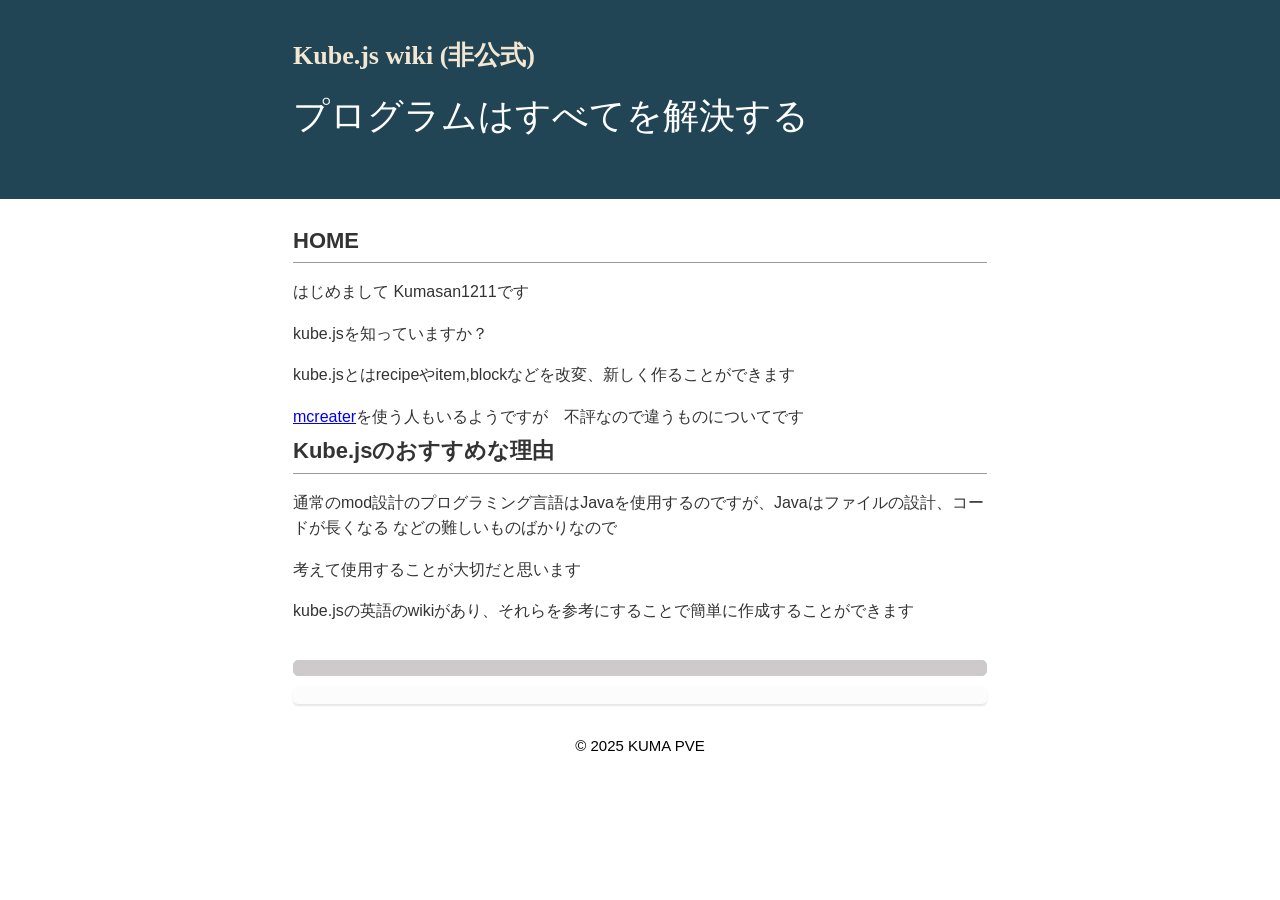
<file: index.html>
<!DOCTYPE html>
<html lang="ja">
<head>
<meta charset="UTF-8">
<title>Kube.js wiki (非公式)</title>
<meta name="keywords" content="ページのキーワードA,B,C">
<meta name="description" content="ページの説明">
<meta name="viewport" content="width=device-width, initial-scale=1.0">
<link rel="stylesheet" href="index.css">
</head>
<body>
<div id="outer">
<header><div id="header-container"style="color: rgb(255, 255, 255); font-family: 'M PLUS 1p';font-size: 150%;"><div id="head-inner"><h1>Kube.js wiki (非公式)</h1>
<p class="description"style="color: rgb(255, 255, 255); font-family: 'M PLUS 1p';font-size: 150%;">プログラムはすべてを解決する</p></div></div>
</header>
<div id="content-wrapper">
<main>
<div id="inner">
<h2>HOME</h2>
<p>はじめまして Kumasan1211です</p>
  <p>kube.jsを知っていますか？</p>
  <p>kube.jsとはrecipeやitem,blockなどを改変、新しく作ることができます</p>
  <a href="https://mcreator.net/download/2022-2" alt="">mcreater</a>を使う人もいるようですが　不評なので違うものについてです
<h2>Kube.jsのおすすめな理由</h2>
  <p>通常のmod設計のプログラミング言語はJavaを使用するのですが、Javaはファイルの設計、コードが長くなる などの難しいものばかりなので</p>
  <p>考えて使用することが大切だと思います</p>
  <p>kube.jsの英語のwikiがあり、それらを参考にすることで簡単に作成することができます</p>
  
</div>
</main>
<aside>
<div id="middle-inner">
<div class="side-title"></div>
<div class="side">
<ul>
  
<li></li>
<li></li>
</ul>
</div>
</div>
</aside>
</div>
<footer>© 2025 KUMA PVE</footer>
</div></body>
</html>
</file>
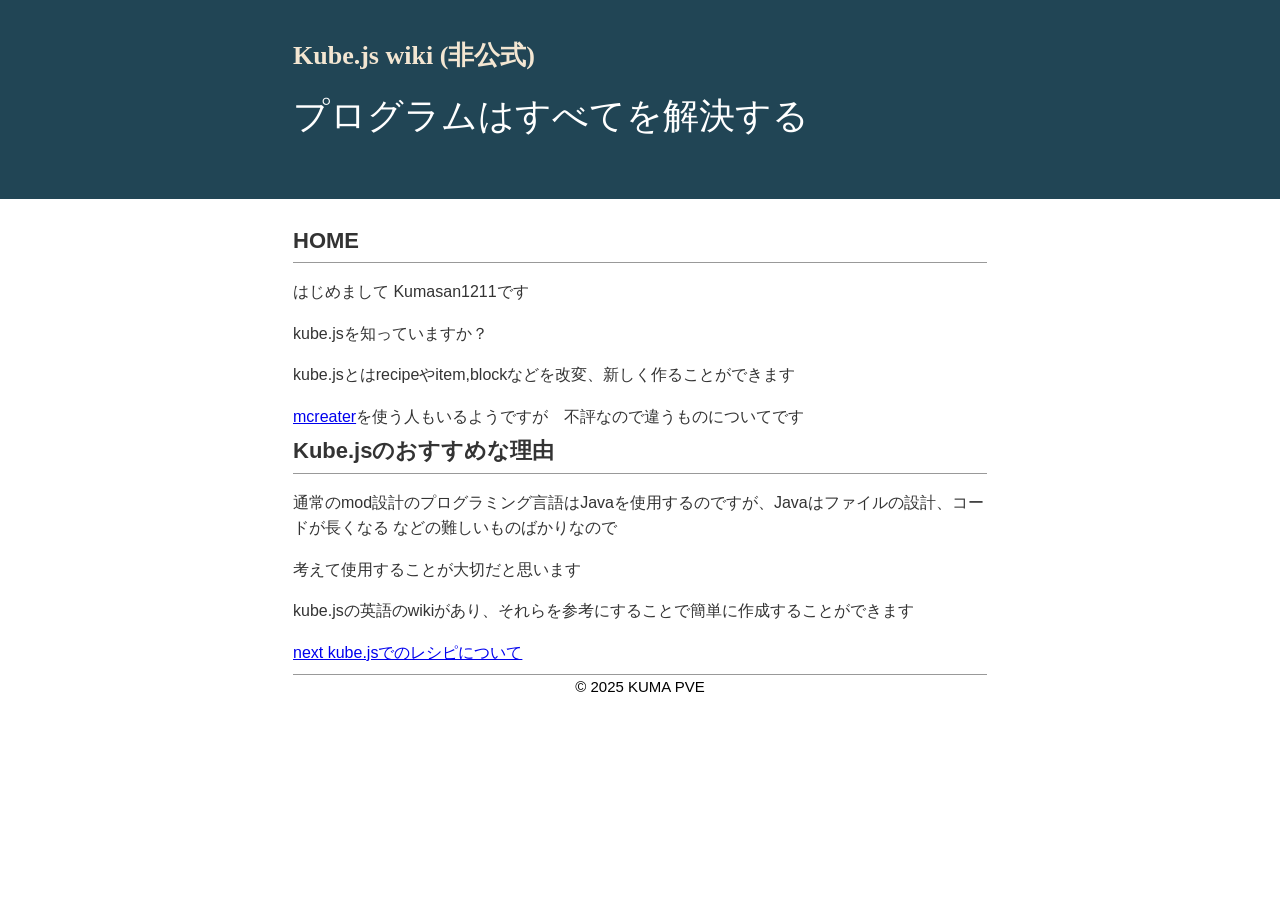
<file: kubejs_home.html>
<!DOCTYPE html>
<html lang="ja">
<head>
<meta charset="UTF-8">
<title>Kube.js wiki (非公式)</title>
<meta name="keywords" content="ページのキーワードA,B,C">
<meta name="description" content="ページの説明">
<meta name="viewport" content="width=device-width, initial-scale=1.0">
<link rel="stylesheet" href="index.css">
</head>
<body>
<div id="outer">
<header><div id="header-container"style="color: rgb(255, 255, 255); font-family: 'M PLUS 1p';font-size: 150%;"><div id="head-inner"><h1>Kube.js wiki (非公式)</h1>
<p class="description"style="color: rgb(255, 255, 255); font-family: 'M PLUS 1p';font-size: 150%;">プログラムはすべてを解決する</p></div></div>
</header>
<div id="content-wrapper">
<main>
<div id="inner">
<h2>HOME</h2>
<p>はじめまして Kumasan1211です</p>
  <p>kube.jsを知っていますか？</p>
  <p>kube.jsとはrecipeやitem,blockなどを改変、新しく作ることができます</p>
  <a href="https://mcreator.net/download/2022-2" alt="">mcreater</a>を使う人もいるようですが　不評なので違うものについてです
<h2>Kube.jsのおすすめな理由</h2>
  <p>通常のmod設計のプログラミング言語はJavaを使用するのですが、Javaはファイルの設計、コードが長くなる などの難しいものばかりなので</p>
  <p>考えて使用することが大切だと思います</p>
  <p>kube.jsの英語のwikiがあり、それらを参考にすることで簡単に作成することができます</p>



  <a href="https://kumasan1211.github.io/kubejs_wiki/tutorials/make_a_mod.html" alt="">next kube.jsでのレシピについて</a>

  <h2> </h2>
</div>
</main>
<aside>
</aside>
</div>
<footer>© 2025 KUMA PVE</footer>
</div></body>
</html>
</file>
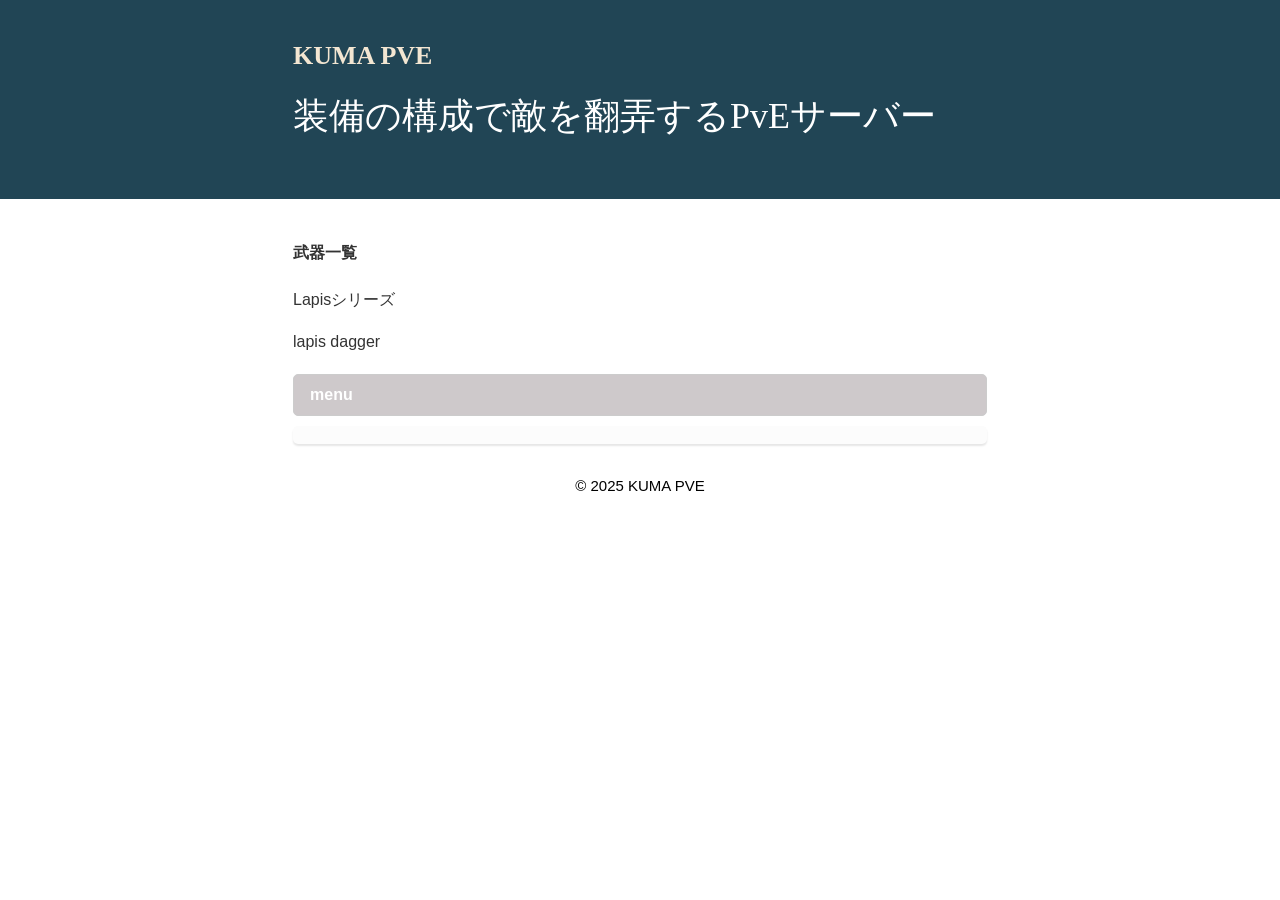
<file: weapon_lore.html>
<!DOCTYPE html>
<html lang="ja">
<head>
<meta charset="UTF-8">
<title>KUMA PVE 武器の説明など</title>
<meta name="keywords" content="ページのキーワードA,B,C">
<meta name="description" content="ページの説明">
<meta name="viewport" content="width=device-width, initial-scale=1.0">
<link rel="stylesheet" href="index.css">
</head>
<body>
<div id="outer">
<header><div id="header-container"style="color: rgb(255, 255, 255); font-family: 'M PLUS 1p';font-size: 150%;"><div id="head-inner"><h1>KUMA PVE</h1>
<p class="description"style="color: rgb(255, 255, 255); font-family: 'M PLUS 1p';font-size: 150%;">装備の構成で敵を翻弄するPvEサーバー</p></div></div>
</header>
<div id="content-wrapper">
<main>
<div id="inner">
<h4>武器一覧</h4>
  <p>Lapisシリーズ</p>
<a hreg="https://kumasan1211.github.io/github.io/weapon_and_armor/lapis/weapon/lapis_dagger.html">lapis dagger</a>
</div>
</main>
<aside>
<div id="middle-inner">
<div class="side-title">menu</div>
<div class="side">
<ul>
  
<li></li>
<li></li>
</ul>
</div>
</div>
</aside>
</div>
<footer>© 2025 KUMA PVE</footer>
</div></body>
</html>
</file>
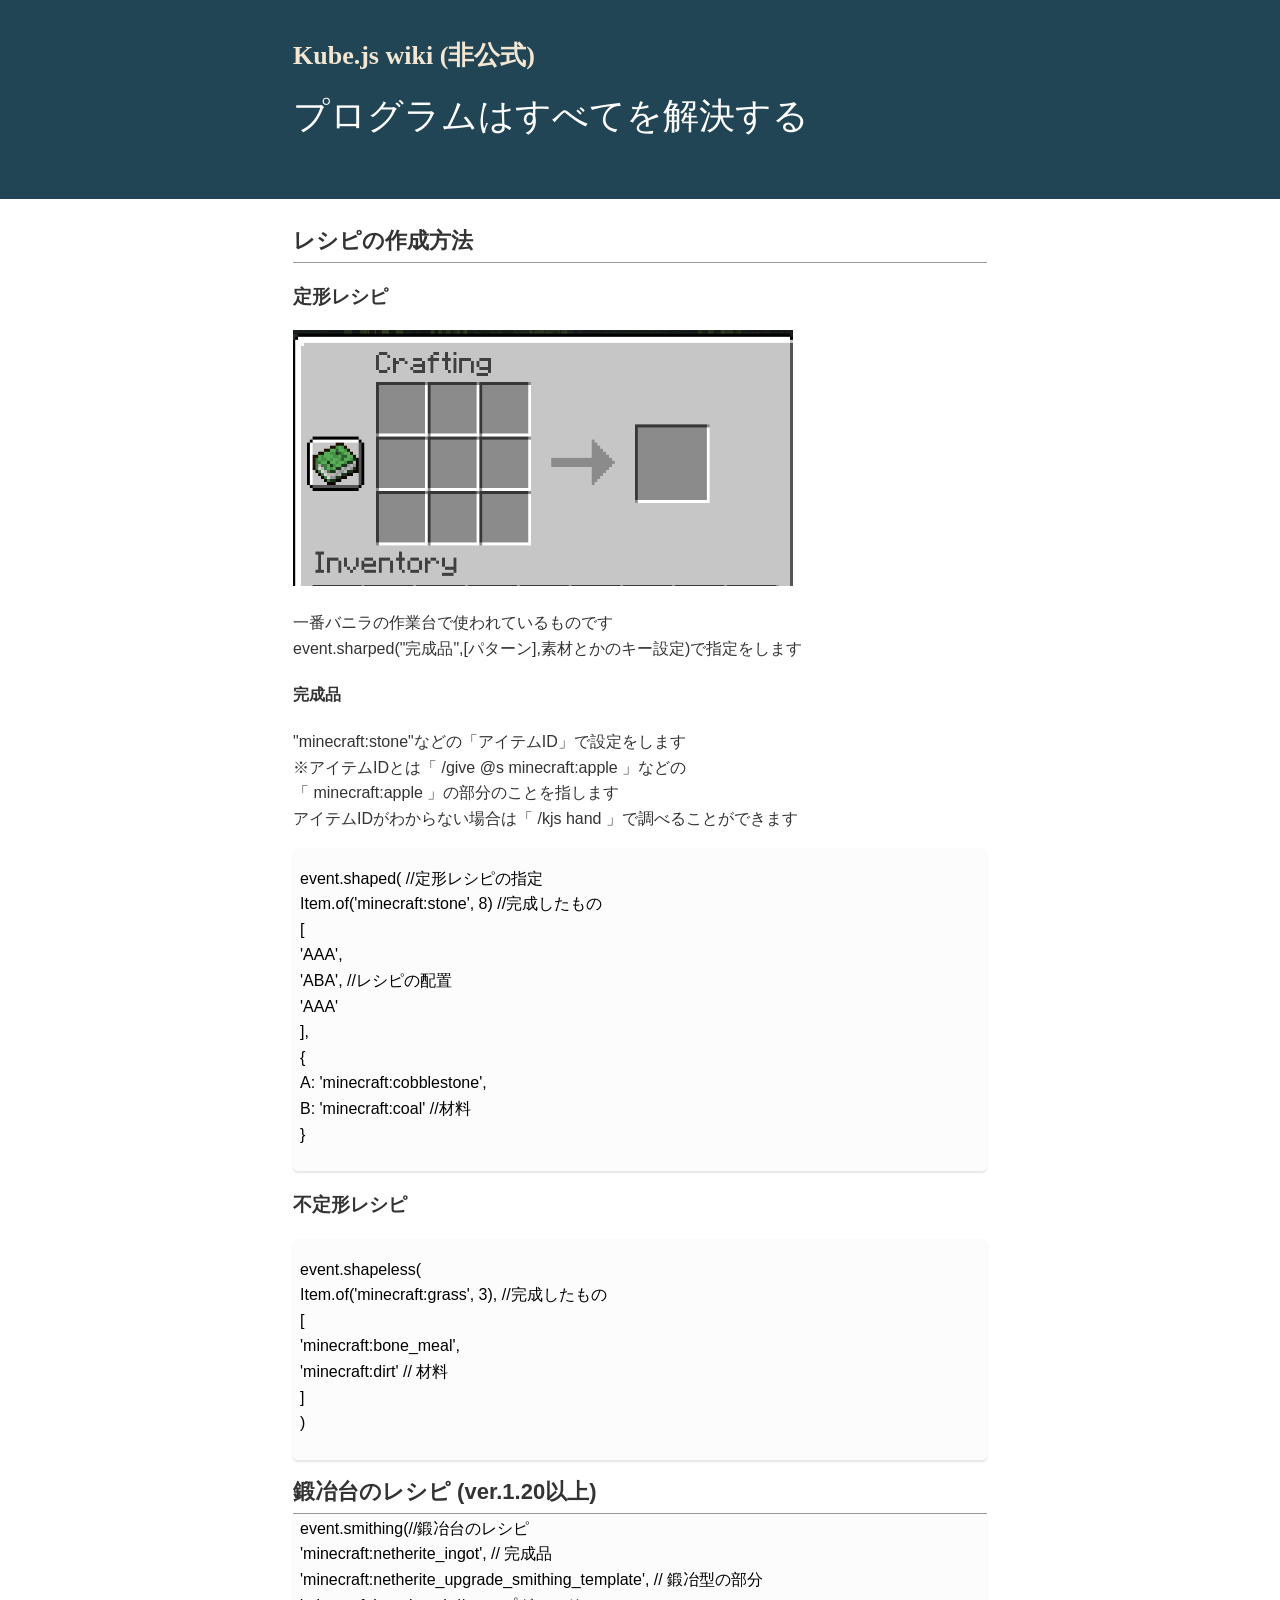
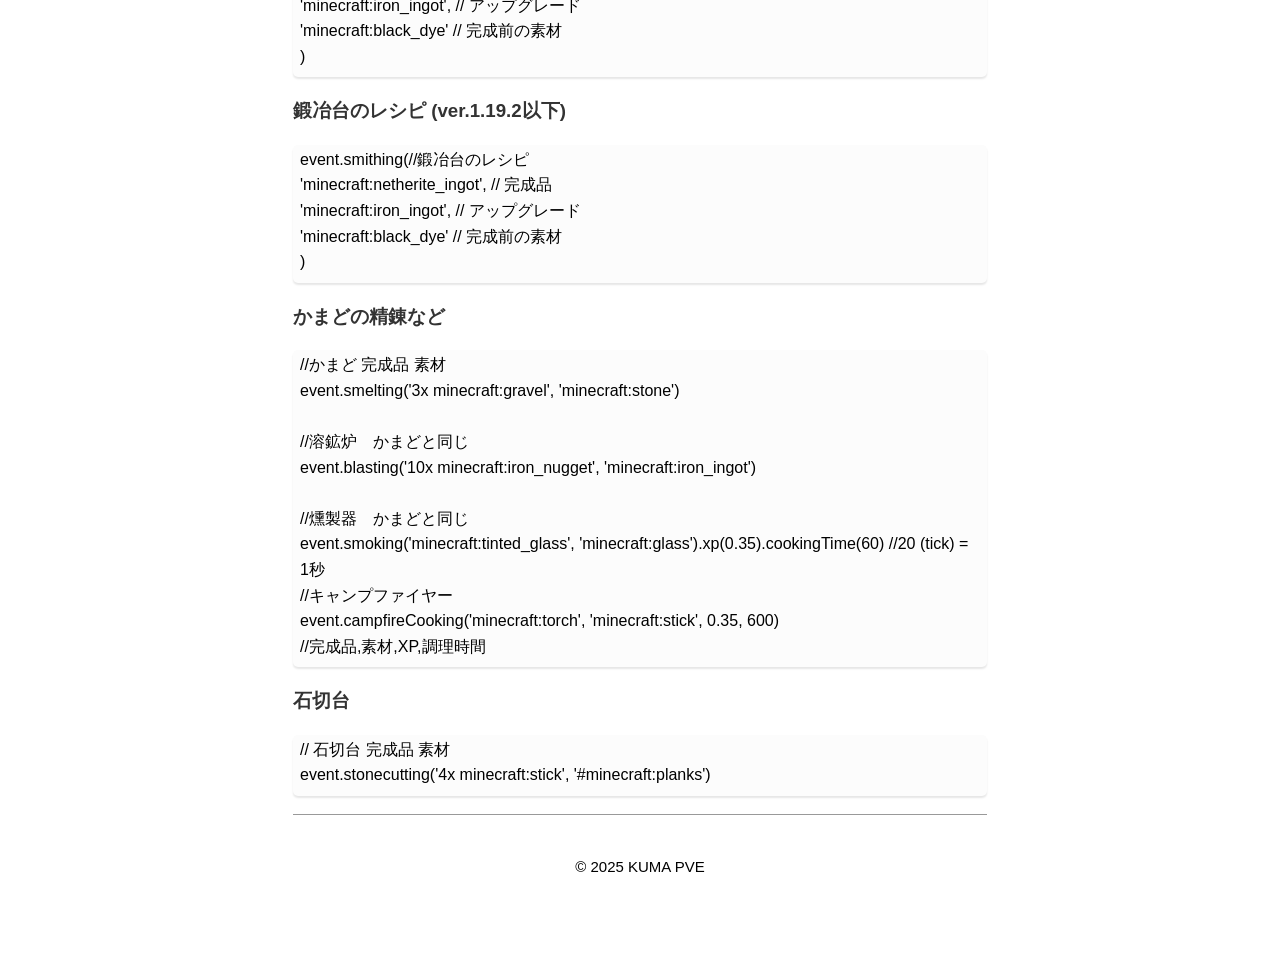
<file: tutorials/make_a_mod.html>
<!DOCTYPE html>
<html lang="ja">
<head>
<meta charset="UTF-8">
<title>Kube.js wiki (非公式)</title>
<meta name="keywords" content="ページのキーワードA,B,C">
<meta name="description" content="ページの説明">
<meta name="viewport" content="width=device-width, initial-scale=1.0">
<link rel="stylesheet" href="index.css">
</head>
<body>
<div id="outer">
<header><div id="header-container"style="color: rgb(255, 255, 255); font-family: 'M PLUS 1p';font-size: 150%;"><div id="head-inner"><h1>Kube.js wiki (非公式)</h1>
<p class="description"style="color: rgb(255, 255, 255); font-family: 'M PLUS 1p';font-size: 150%;">プログラムはすべてを解決する</p></div></div>
</header>
<div id="content-wrapper">
<main>
<div id="inner">
<h2>レシピの作成方法</h2>
  <h3>定形レシピ</h3>
  <img
     sizes="auto" src="images/crafting_table_ui.png" alt="crafting table" 
    width="500" height="256"/>
<p>一番バニラの作業台で使われているものです <br>
event.sharped("完成品",[パターン],素材とかのキー設定)で指定をします</p>
  <h4>完成品</h4>
  <p>"minecraft:stone"などの「アイテムID」で設定をします <br>
  ※アイテムIDとは「 /give @s minecraft:apple 」などの <br>「 minecraft:apple 」の部分のことを指します<br>
  アイテムIDがわからない場合は「 /kjs hand 」で調べることができます
  </p>
<div class="side">
  <p>event.shaped( //定形レシピの指定<br>
  Item.of('minecraft:stone', 8) //完成したもの<br>
  [<br>
  'AAA',<br>
  'ABA', //レシピの配置<br>
  'AAA'<br>
  ],<br>
  {<br>
    A: 'minecraft:cobblestone',<br>
    B: 'minecraft:coal'  //材料<br>
  }</p>
</div>
  <h3>不定形レシピ</h3>
  <div class="side">
  <p>event.shapeless(<br>
  Item.of('minecraft:grass', 3), //完成したもの<br>
  [<br>
    'minecraft:bone_meal',<br>
    'minecraft:dirt' 	       // 材料<br>
  ]<br>
)</p>
  </div>
  <h2>鍛冶台のレシピ (ver.1.20以上)</h2>
  <div class="side">
    event.smithing(//鍛冶台のレシピ<br>
  'minecraft:netherite_ingot',                     // 完成品<br>
  'minecraft:netherite_upgrade_smithing_template', // 鍛冶型の部分<br>
  'minecraft:iron_ingot',                          // アップグレード<br>
  'minecraft:black_dye'                            // 完成前の素材<br>
    )<br>
  </div>
  <h3>鍛冶台のレシピ (ver.1.19.2以下)</h3>
    <div class="side">
    event.smithing(//鍛冶台のレシピ<br>
  'minecraft:netherite_ingot',                     // 完成品<br>
  'minecraft:iron_ingot',                          // アップグレード<br>
  'minecraft:black_dye'                            // 完成前の素材<br>
    )<br>
  </div>
  <h3>かまどの精錬など</h3>
    <div class="side">
//かまど 完成品 素材<br>
event.smelting('3x minecraft:gravel', 'minecraft:stone')<br>
<br>
//溶鉱炉　かまどと同じ<br>
event.blasting('10x minecraft:iron_nugget', 'minecraft:iron_ingot')<br>
<br>
//燻製器　かまどと同じ<br>
event.smoking('minecraft:tinted_glass', 'minecraft:glass').xp(0.35).cookingTime(60) //20 (tick) = 1秒<br>
      //キャンプファイヤー<br>
event.campfireCooking('minecraft:torch', 'minecraft:stick', 0.35, 600)<br>
      //完成品,素材,XP,調理時間<br>
  </div>
  <h3>石切台</h3>
  
  <div class="side">
//      石切台              完成品                    素材<br>
event.stonecutting('4x minecraft:stick', '#minecraft:planks')<br>
  </div>
    <h2> </h2>
</div>
</main>
<aside>
<div id="middle-inner">
</div>
</div>
</aside>
</div>
<footer>© 2025 KUMA PVE</footer>
</div></body>
</html>
</file>
<file: index.css>
@charset "UTF-8";
body {
	margin: 0;
	padding: 0;
	backgrond-color: #FFFFFF;
	font-family: "游ゴシック Medium", "ヒラギノ角ゴ Pro", "Hiragino Kaku Gothic Pro", "メイリオ", "Meiryo", sans-serif;
	line-height: 1.6;
    font-size: 16px;
}
#header-container {
  margin: 0 auto;
  width: 694px;
}
header {
	background-color: #214555;
}
#head-inner {
    padding: 25px 0;
}
h1 {
	font-size: 26px;
	font-weight: bold;
	padding: 10px 0 0 0;
	margin: 0;
	color: #f3e6d2;
}
h1 a {
	font-weight: bold;
	color: #f3e6d2;
	text-decoration: none;
}
h1 a:hover {
	color: #e8f3f9;
	text-decoration: none;
}
.description {
	line-height: 1.2;
	color: #f3f2eb;
	margin: 0.5em 0 1em 0;
}
h2 {
	font-size: 22px;
	margin: 0;
	padding: 4px 0;
	border-bottom: 1px solid #999;
}
#content-wrapper {margin: 0 auto;
    width: 694px;}
main {
	color: #333;
}
#inner {
	padding: 20px 0 0 0;
}
ul {
	margin: 0 0 0 1em;
	padding: 0;
}
li {
	list-style: disc;
}
p {
	margin: 1em 0;
}
img {
	max-width: 100%;
	height: auto;
	border: 0;
}
hr {
	border-width: 1px 0 0 0;
	border-style: solid;
	border-color: #ccc;
	height: 1px;
}
a {
	font-weight: normal;
}
aside {

}
#middle-inner {
	padding: 20px 0 20px 0;
}
.side-title {
	padding: 7px 16px 7px 16px;
	background-color: #CEC9CB;
	color:white;
	font-weight: bold;
	border: 1px solid #ccc;
	margin-bottom: 10px;
	border-radius: 5px;
}
.side {
	margin: 0 0 10px 0;
	padding: 2px 8px 8px 7px;
	background-color: #fcfcfc;
	box-shadow: 0 2px 2px rgba(0, 0, 0, 0.1);
	border-radius: 5px;
	color:black;
}
.side ul {
	margin: 0 0 0 10px;
	padding: 0;
}
.side li {
	list-style: none;
	margin-bottom: 0.5em;
}
.side li a {
	text-decoration: none;
	color: #214555;
}
.side li a:hover {
	text-decoration: underline;
}
footer {
	font-size: 15px;
	height: 100px;
	clear: both;
	text-align: center;
}
blockquote {
	border: 1px solid #ccc;
	padding: 5px;
	margin: 10px;
}
@media screen and (max-width: 767px) {
#header-container {
    margin: 0;
	width: 100%;
}
header {

}
#head-inner {
    padding: 25px 10px;
	background-color: #214555;
}
.description {
}
#content-wrapper {
margin: 0;
	width: 100%;}
main {
width: 100%;
	color: #333;
}
#inner {
	padding: 20px 10px 0 10px;
}
aside {
width: 100%;
}
#middle-inner {
	padding: 10px 10px 20px 10px;
}
h1 {
	font-size: 20px;
}
h2 {
	font-size: 18px;
}
h3 {
	font-size: 16px;
}
h4 {
	font-size: 14px;
}
.red
	{
		color: red;
	}
	.function
	{
		color: yellow;
	}
}
</file>
<file: tutorials/index.css>
@charset "UTF-8";
body {
	margin: 0;
	padding: 0;
	backgrond-color: #FFFFFF;
	font-family: "游ゴシック Medium", "ヒラギノ角ゴ Pro", "Hiragino Kaku Gothic Pro", "メイリオ", "Meiryo", sans-serif;
	line-height: 1.6;
    font-size: 16px;
}
#header-container {
  margin: 0 auto;
  width: 694px;
}
header {
	background-color: #214555;
}
#head-inner {
    padding: 25px 0;
}
h1 {
	font-size: 26px;
	font-weight: bold;
	padding: 10px 0 0 0;
	margin: 0;
	color: #f3e6d2;
}
h1 a {
	font-weight: bold;
	color: #f3e6d2;
	text-decoration: none;
}
h1 a:hover {
	color: #e8f3f9;
	text-decoration: none;
}
.description {
	line-height: 1.2;
	color: #f3f2eb;
	margin: 0.5em 0 1em 0;
}
h2 {
	font-size: 22px;
	margin: 0;
	padding: 4px 0;
	border-bottom: 1px solid #999;
}
#content-wrapper {margin: 0 auto;
    width: 694px;}
main {
	color: #333;
}
#inner {
	padding: 20px 0 0 0;
}
ul {
	margin: 0 0 0 1em;
	padding: 0;
}
li {
	list-style: disc;
}
p {
	margin: 1em 0;
}
img {
	max-width: 100%;
	height: auto;
	border: 0;
}
hr {
	border-width: 1px 0 0 0;
	border-style: solid;
	border-color: #ccc;
	height: 1px;
}
a {
	font-weight: normal;
}
aside {

}
#middle-inner {
	padding: 20px 0 20px 0;
}
.side-title {
	padding: 7px 16px 7px 16px;
	background-color: #CEC9CB;
	color:white;
	font-weight: bold;
	border: 1px solid #ccc;
	margin-bottom: 10px;
	border-radius: 5px;
}
.side {
	margin: 0 0 10px 0;
	padding: 2px 8px 8px 7px;
	background-color: #fcfcfc;
	box-shadow: 0 2px 2px rgba(0, 0, 0, 0.1);
	border-radius: 5px;
	color:black;
}
.side ul {
	margin: 0 0 0 10px;
	padding: 0;
}
.side li {
	list-style: none;
	margin-bottom: 0.5em;
}
.side li a {
	text-decoration: none;
	color: #214555;
}
.side li a:hover {
	text-decoration: underline;
}
footer {
	font-size: 15px;
	height: 100px;
	clear: both;
	text-align: center;
}
blockquote {
	border: 1px solid #ccc;
	padding: 5px;
	margin: 10px;
}
@media screen and (max-width: 767px) {
#header-container {
    margin: 0;
	width: 100%;
}
header {

}
#head-inner {
    padding: 25px 10px;
	background-color: #214555;
}
.description {
}
#content-wrapper {
margin: 0;
	width: 100%;}
main {
width: 100%;
	color: #333;
}
#inner {
	padding: 20px 10px 0 10px;
}
aside {
width: 100%;
}
#middle-inner {
	padding: 10px 10px 20px 10px;
}
h1 {
	font-size: 20px;
}
h2 {
	font-size: 18px;
}
h3 {
	font-size: 16px;
}
h4 {
	font-size: 14px;
}
.red
	{
		color: red;
	}
	.function
	{
		color: yellow;
	}
}
</file>
